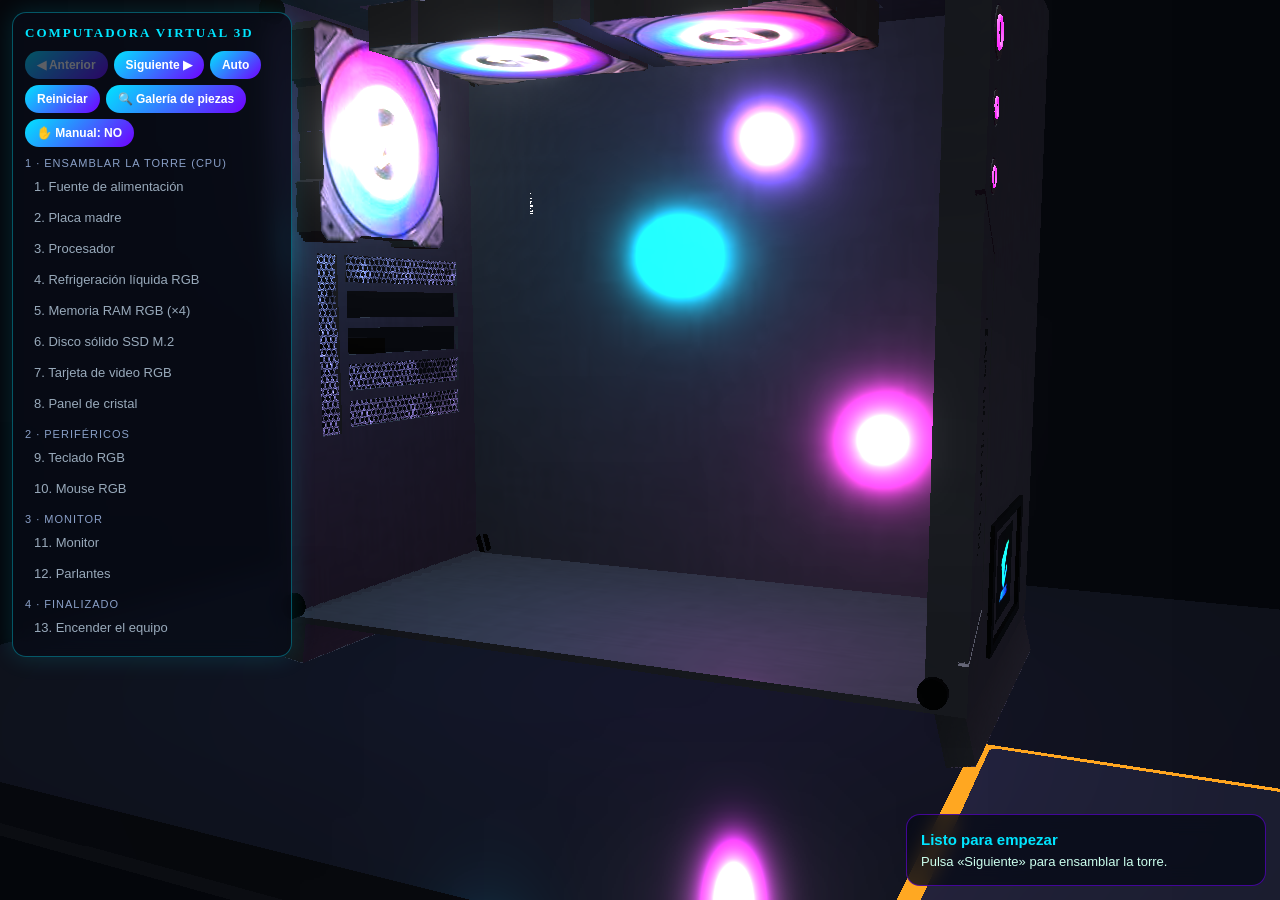
<file: ensamblaje3d/index.html>
<!DOCTYPE html>
<html lang="es"><head><meta charset="utf-8"><title>Computadora Virtual 3D</title>
<style>
*{box-sizing:border-box;margin:0;padding:0}
body{background:#05070d;color:#cfe;font-family:'Segoe UI',sans-serif;overflow:hidden}
#c{position:absolute;inset:0;width:100%;height:100%}
#panel{position:absolute;top:12px;left:12px;width:280px;max-height:calc(100% - 24px);overflow:auto;background:rgba(8,12,24,.78);backdrop-filter:blur(10px);border:1px solid rgba(0,229,255,.35);border-radius:14px;padding:12px;box-shadow:0 0 25px rgba(0,229,255,.15)}
h1{font:800 13px Orbitron,'Segoe UI';color:#00e5ff;letter-spacing:2px;margin-bottom:10px}
#bar{display:flex;gap:6px;margin-bottom:6px;flex-wrap:wrap}
button{background:linear-gradient(135deg,#00e5ff,#7000ff);border:0;color:#fff;font-weight:700;padding:7px 12px;border-radius:16px;cursor:pointer;font-size:12px}
button:hover{filter:brightness(1.2)}
button:disabled{opacity:.35;cursor:default;filter:none}
button.on{background:linear-gradient(135deg,#00ffa3,#00a6ff);color:#04121a}
#mano{display:none;position:absolute;top:12px;left:50%;transform:translateX(-50%);width:470px;max-width:calc(100% - 330px);background:rgba(8,12,24,.86);backdrop-filter:blur(10px);border:1px solid rgba(0,255,163,.5);border-radius:14px;padding:12px 14px;font-size:12.5px;line-height:1.5;box-shadow:0 0 25px rgba(0,255,163,.15)}
#mano .mt{font-size:13px;margin-bottom:4px}#mano .mt b{color:#00ffa3}
#mst{min-height:22px;margin-bottom:6px}
.mrow{display:flex;flex-wrap:wrap;gap:5px;align-items:center;margin-top:6px}.mrow span{color:#8aa0c8;font-size:11px;min-width:62px}
#mano button{padding:5px 9px;font-size:11.5px}
#mano small{color:#8aa0c8}
#tip{display:none;position:fixed;z-index:20;pointer-events:none;max-width:270px;background:rgba(8,12,24,.94);border:1px solid #00e5ff;border-radius:10px;padding:8px 11px;font-size:12.5px;line-height:1.45;box-shadow:0 0 18px rgba(0,229,255,.35)}
#tip b{color:#00e5ff}
details summary{outline:none}
@media(max-width:900px){#mano{left:304px;transform:none;max-width:calc(100% - 316px)}}
.fase{font-size:11px;color:#8aa0c8;margin:10px 0 3px;letter-spacing:1px;text-transform:uppercase}
.paso{padding:6px 8px;margin:2px 0;border-radius:8px;font-size:13px;cursor:pointer;border:1px solid transparent;color:#9ab}
.paso:hover{border-color:#00e5ff}.paso.ok{color:#5f8}.paso.act{background:rgba(112,0,255,.4);color:#fff}
#info{position:absolute;right:14px;bottom:14px;width:360px;background:rgba(8,12,24,.82);backdrop-filter:blur(10px);border:1px solid rgba(112,0,255,.55);border-radius:14px;padding:14px;font-size:13px;line-height:1.5}
#info b{color:#00e5ff;font-size:15px}
</style></head><body>
<canvas id="c"></canvas>
<div id="panel"><h1>COMPUTADORA VIRTUAL 3D</h1>
<div id="bar"><button id="prev">◀ Anterior</button><button id="sig">Siguiente ▶</button><button id="auto">Auto</button><button id="rst">Reiniciar</button><button id="gbtn">🔍 Galería de piezas</button><button id="modo">✋ Manual: NO</button></div>
<div id="lista"></div></div>
<div id="mano"><div class="mt">✋ Coloca: <b id="mnom"></b></div><div id="mst"></div>
<div class="mrow"><span>Girar</span><button id="mqi">⟲ Q</button><button id="mqe">E ⟳</button><span style="min-width:0">Inclinar</span><button id="mw">⤒ W</button><button id="ms">S ⤓</button><span style="min-width:0">Voltear</span><button id="ma">⟲ A</button><button id="md">D ⟳</button></div>
<div class="mrow"><span>Profundidad</span><button id="mlej">▲ Más lejos</button><button id="mcer">▼ Más cerca</button><button id="mprof">Arrastrar en profundidad</button></div>
<div class="mrow"><button id="mguia" class="on">👁 Guía</button><button id="mauto">Colocar por mí</button></div>
<div style="margin-top:8px"><small>Arrastra la pieza para moverla (Shift + arrastrar = profundidad). Flechas = mover, Re Pág / Av Pág = lejos / cerca. Gira la vista con el fondo y acerca con la rueda. Cuando la <b style="color:#5f8">guía se pone verde</b>, la pieza encaja sola.</small></div></div>
<div id="tip"></div>
<div id="info"><b>Bienvenido</b><br>Arrastra para girar y usa la rueda para acercar. Pulsa «Siguiente» (o «Auto») para ensamblar la torre, conectar teclado y mouse, y encender el monitor.</div>
<script src="js/three.min.js"></script><script src="js/OrbitControls.js"></script>
<script src="js/CopyShader.js"></script><script src="js/LuminosityHighPassShader.js"></script>
<script src="js/EffectComposer.js"></script><script src="js/MaskPass.js"></script><script src="js/ShaderPass.js"></script><script src="js/RenderPass.js"></script><script src="js/UnrealBloomPass.js"></script>
<script src="js/app.js"></script><script src="js/detalle.js"></script>
<script src="models/meta.js"></script><script src="models/case.js"></script><script src="models/glass.js"></script><script src="models/psu.js"></script><script src="models/mobo.js"></script><script src="models/aio.js"></script><script src="models/ram.js"></script><script src="models/gpu.js"></script><script src="models/kb.js"></script><script src="models/mouse.js"></script><script src="models/mon.js"></script><script src="models/spk.js"></script><script src="js/modelos.js"></script>
</body></html>
</file>
